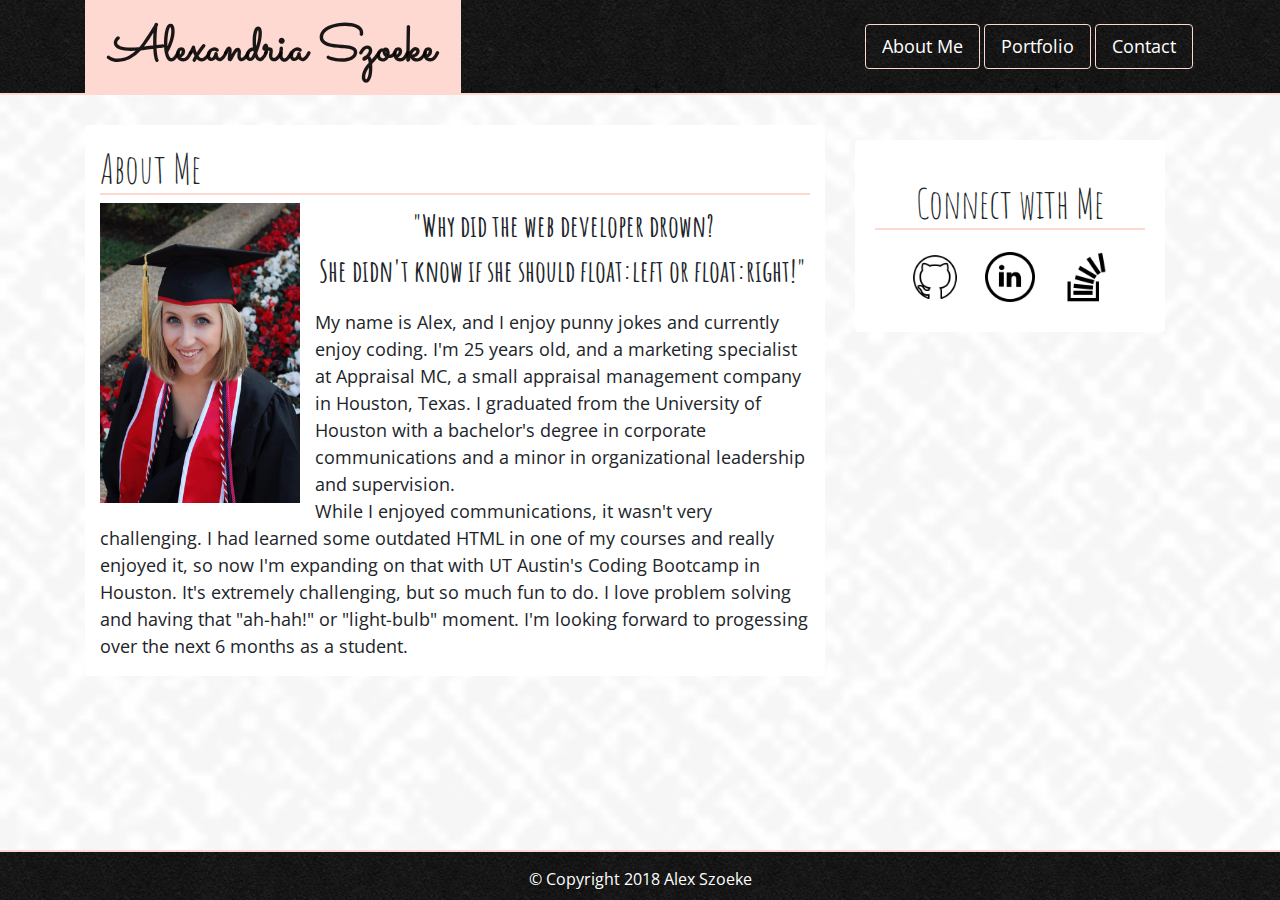
<file: index.html>
<!DOCTYPE html>
<html lang="en">

<head>
    <meta charset="UTF-8">
    <meta name="viewport" content="width=device-width, initial-scale=1.0">
    <meta http-equiv="X-UA-Compatible" content="ie=edge">
    <title>Bootstrap Portfolio</title>

    <!--Stylesheets-->
    <link rel="stylesheet" href="https://maxcdn.bootstrapcdn.com/bootstrap/4.0.0/css/bootstrap.min.css" integrity="sha384-Gn5384xqQ1aoWXA+058RXPxPg6fy4IWvTNh0E263XmFcJlSAwiGgFAW/dAiS6JXm" crossorigin="anonymous">
    <link rel="stylesheet" href="./assets/css/style.css">
    <link href="https://fonts.googleapis.com/css?family=Amatic+SC|Open+Sans+Condensed:300|Sacramento" rel="stylesheet">
</head>

<body>

    <!--Main Heading Bar, Includes Logo and Navigation Links-->
    <nav class="navbar navbar-expand-lg navbar-light bg-light">
        <!--Logo-->
        <div class="container" id="navcontainer">
            <nav class="navbar-brand justify-content-around"><h1>Alexandria Szoeke</h1></nav>
                <button class="navbar-toggler" type="button" data-toggle="collapse" data-target="#navbarNav" aria-controls="navbarNav" aria-expanded="false" aria-label="Toggle navigation">
                    <span class="navbar-toggler-icon"></span>
                </button>

            <!--Nav Links-->    
            <div class="collapse navbar-collapse justify-content-end" id="navbarNav">
                <ul class="nav nav-pills">
                    <li class="nav-item">
                        <a class="nav-link" href="./index.html">About Me</a>
                    </li>
                    <li class="nav-item">
                        <a class="nav-link" href="portfolio.html">Portfolio</a>
                    </li>
                    <li class="nav-item">
                        <a class="nav-link" href="contact.html">Contact</a>
                    </li>
                </ul>
            </div>  
        </div>
    </nav>

    <!--Container includes About me and connect with me links-->
    <div class="container" id="body container">
        <!--About Me Section-->
        <div class="row">

            <!--Column 1 Includes About Me Header, Headshot, and Bio-->
            <div class="col-md-8 col-xs-12">
                <h2>About Me</h2>
                <img src="./assets/images/grad.jpg" width="200px" alt="Gradutation Headshot" id="gradphoto">

                <p id="joke">
                "Why did the web developer drown? 

                <br>

                She didn't know if she should float:left or float:right!"
                </p>

                My name is Alex, and I enjoy punny jokes and currently enjoy coding. I'm 25 years old, and a marketing specialist at Appraisal MC, a small appraisal management company in Houston, Texas. I graduated from the University of Houston with a bachelor's degree in corporate communications and a minor in organizational leadership and supervision.
                
                <br>

                While I enjoyed communications, it wasn't very challenging. I had learned some outdated HTML in one of my courses and really enjoyed it, so now I'm expanding on that with UT Austin's Coding Bootcamp in Houston. It's extremely challenging, but so much fun to do. I love problem solving and having that "ah-hah!" or "light-bulb" moment. I'm looking forward to progessing over the next 6 months as a student.</p>
            </div>

            <!--Column 2 Includes Connect with Me Card-->
            <div class="col-md-4 col-xs-12">
                <div class="card">
                    <div class="card-body">
                        <h2 class="card-title">Connect with Me</h2>
                        <a href="https://github.com/alexszoeke" target="_blank">
                            <img src="./assets/images/github.png" alt="GitHub" width="50px" class="icon">
                        </a>
                        <a href="https://www.linkedin.com/in/alexszoeke/" target="_blank">
                            <img src="./assets/images/linkedin.png" alt="LinkedIn" width="50px" class="icon">
                        </a>
                        <a href="https://stackoverflow.com/users/8985745/alex-szoeke?tab=profile" target="_blank">
                            <img src="./assets/images/stackoverflow.png" alt="Stackoverflow" width="50px" class="icon"></a>
                    </div>
                </div>
            </div>


        </div>
        <!--End of Containter-->

        <!--Footer-->
        <div class="fixed-bottom">
            <div class="copyright">
                    © Copyright 2018 Alex Szoeke
            </div>
        </div>
        <script src="https://code.jquery.com/jquery-3.2.1.slim.min.js" integrity="sha384-KJ3o2DKtIkvYIK3UENzmM7KCkRr/rE9/Qpg6aAZGJwFDMVNA/GpGFF93hXpG5KkN" crossorigin="anonymous"></script>
        <script src="https://cdnjs.cloudflare.com/ajax/libs/popper.js/1.12.9/umd/popper.min.js" integrity="sha384-ApNbgh9B+Y1QKtv3Rn7W3mgPxhU9K/ScQsAP7hUibX39j7fakFPskvXusvfa0b4Q" crossorigin="anonymous"></script>
        <script src="https://maxcdn.bootstrapcdn.com/bootstrap/4.0.0/js/bootstrap.min.js" integrity="sha384-JZR6Spejh4U02d8jOt6vLEHfe/JQGiRRSQQxSfFWpi1MquVdAyjUar5+76PVCmYl" crossorigin="anonymous"></script>
</body>

</html>
</file>
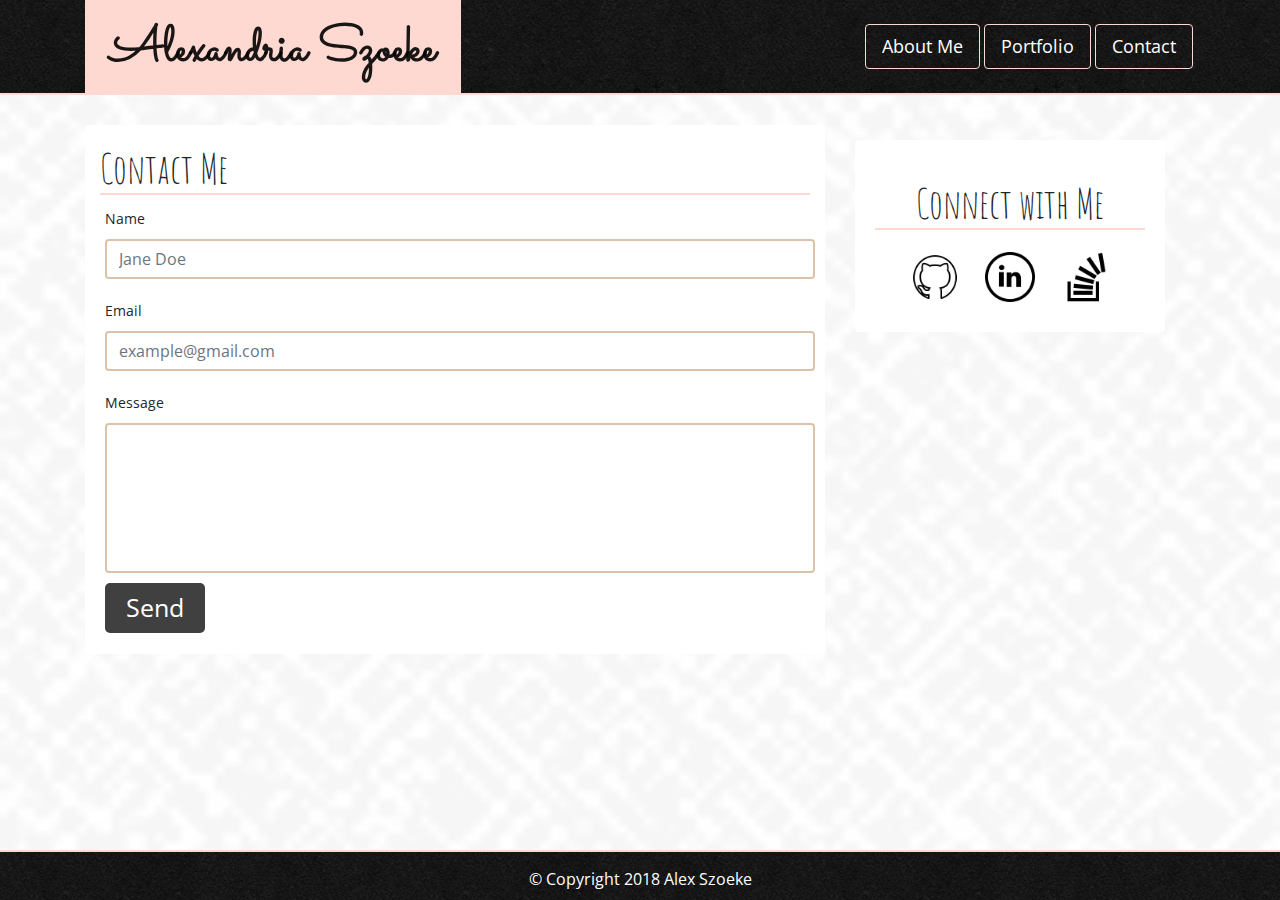
<file: contact.html>
<!DOCTYPE html>
<html lang="en">

<head>
    <meta charset="UTF-8">
    <meta name="viewport" content="width=device-width, initial-scale=1.0">
    <meta http-equiv="X-UA-Compatible" content="ie=edge">
    <title>Bootstrap Portfolio</title>

    <!--Stylesheets-->
    <link rel="stylesheet" href="https://maxcdn.bootstrapcdn.com/bootstrap/4.0.0/css/bootstrap.min.css" integrity="sha384-Gn5384xqQ1aoWXA+058RXPxPg6fy4IWvTNh0E263XmFcJlSAwiGgFAW/dAiS6JXm" crossorigin="anonymous">
    <link rel="stylesheet" href="./assets/css/style.css">
    <link href="https://fonts.googleapis.com/css?family=Amatic+SC|Open+Sans+Condensed:300|Sacramento" rel="stylesheet">
</head>

<body>

    <!--Main Heading Bar, Includes Logo and Navigation Links-->
    <nav class="navbar navbar-expand-lg navbar-light bg-light">
        <!--Logo-->
        <div class="container" id="navcontainer">
            <nav class="navbar-brand justify-content-around"><h1>Alexandria Szoeke</h1></nav>
                <button class="navbar-toggler" type="button" data-toggle="collapse" data-target="#navbarNav" aria-controls="navbarNav" aria-expanded="false" aria-label="Toggle navigation">
                    <span class="navbar-toggler-icon"></span>
                </button>

            <!--Nav Links-->    
            <div class="collapse navbar-collapse justify-content-end" id="navbarNav">
                <ul class="nav nav-pills">
                    <li class="nav-item">
                        <a class="nav-link" href="./index.html">About Me</a>
                    </li>
                    <li class="nav-item">
                        <a class="nav-link" href="portfolio.html">Portfolio</a>
                    </li>
                    <li class="nav-item">
                        <a class="nav-link" href="contact.html">Contact</a>
                    </li>
                </ul>
            </div>
        </div>
    </nav>

    <!--Container includes Contact Me Heading, Form, and connect with me links-->
    <div class="container">
        <div class="row">
            <!--Column 1 includes Contact Me Section-->
            <div class="col-md-8 col-xs-12">
                <h2>Contact Me</h2>

                <!--Form-->
                <form action="mailto: alex_szoeke@outlook.com" method="post" enctype="text/plain">
                  <div class="form-group">
                <!--Name-->
                    <label>Name</label>
                    <input tpye="text" name="fullname" placeholder="Jane Doe" class="form-control">
                  </div>

                <!--Email-->    
                  <div class="form-group">
                    <label>Email</label>
                    <input type="text" name="email" placeholder="example@gmail.com" class="form-control">
                  </div>

                <!--Message-->  
                  <div class="form-group">
                    <label>Message</label>
                    <input type="text" name="message" class="form-control" id="message">
                <!--Submit-->
                    <input type="submit" value="Send" id="button">
                  </div>
                </form>
                <!--Form Ends-->
            </div>
            <!--Contact Me Section Ends-->

            <!--Column 2 includes connect with me card-->
            <div class="col-md-4 col-xs-12">
                <div class="card">
                    <div class="card-body">
                        <h2 class="card-title">Connect with Me</h2>
                        <a href="https://github.com/alexszoeke" target="_blank">
                            <img src="./assets/images/github.png" alt="GitHub" width="50px" class="icon">
                        </a>
                        <a href="https://www.linkedin.com/in/alexszoeke/" target="_blank">
                            <img src="./assets/images/linkedin.png" alt="LinkedIn" width="50px" class="icon">
                        </a>
                        <a href="https://stackoverflow.com/users/8985745/alex-szoeke?tab=profile" target="_blank">
                            <img src="./assets/images/stackoverflow.png" alt="Stackoverflow" width="50px" class="icon"></a>
                    </div>
                </div>
            </div>


        </div>

        <!--Footer-->
        <div class="fixed-bottom">
            <div class="copyright">
                    © Copyright 2018 Alex Szoeke
        </div>
    </div>

    <script src="https://code.jquery.com/jquery-3.2.1.slim.min.js" integrity="sha384-KJ3o2DKtIkvYIK3UENzmM7KCkRr/rE9/Qpg6aAZGJwFDMVNA/GpGFF93hXpG5KkN" crossorigin="anonymous"></script>
    <script src="https://cdnjs.cloudflare.com/ajax/libs/popper.js/1.12.9/umd/popper.min.js" integrity="sha384-ApNbgh9B+Y1QKtv3Rn7W3mgPxhU9K/ScQsAP7hUibX39j7fakFPskvXusvfa0b4Q" crossorigin="anonymous"></script>
    <script src="https://maxcdn.bootstrapcdn.com/bootstrap/4.0.0/js/bootstrap.min.js" integrity="sha384-JZR6Spejh4U02d8jOt6vLEHfe/JQGiRRSQQxSfFWpi1MquVdAyjUar5+76PVCmYl" crossorigin="anonymous"></script>
</body>

</html>
</file>
<file: assets/css/style.css>
body {
    background-image: url("../images/greyzz.png");
    background-size: cover;
    font-family: 'Open Sans Condensed', sans-serif;
    font-size: 18px;
    overflow: auto;
} 


/*Nav Bar*/
.navbar {
    background-image: url("../images/black_paper.png");
    border-bottom: 2px solid #fdd9d2;
    padding: 0px;
    
}

/*Nav Link*/

.nav-link {
    border: 1px solid #fdd9d2;
    margin: 2px;
    color: white;
}

.nav-link:hover {
    background-color: #fdd9d2;
    color: black;
}

.navbar-light .navbar-toggler-icon {
    background-image: url("../images/menu.png");
}

/*Name-Logo*/
.navbar-brand {
    font-family: 'Sacramento', cursive;
    background-color: #fdd9d2;
    color: black;
}

h1 {
    font-size: 50px;
    font-weight: bolder;
    padding: 15px 25px 0px 25px;
}

/*Container*/

body > .container {
    margin-top: 30px;
    overflow: auto;
    margin-bottom: 75px;
}

#navcontainer {
    overflow: hidden;
}

#bodycontainer {
    overflow: auto;
}

h2 {
    padding-top: 20px;
    border-bottom: 2px solid #fdd9d2;
    font-family: 'Amatic SC', cursive;
    font-size: 40px;
}

/*Left Side Content (About me, portfolio, contact me form)*/
.row {
    margin: 20px;
    display: flex;
    margin: 0;
}

.col-md-8 {
    background-color: white;
    border-radius: .25rem;
}

/*Connect with me card*/

.card {
    text-align: center;
    margin: 15px;
    border: 0px;
}

.icon {
    margin: 10px;
}
/*End Card*/
/*End Container*/


/*About Me*/
#gradphoto {
    float: left;
    margin-right: 15px;
}

p {
    font-weight: bold;
    text-align: center;
    font-size: 30px;
    font-family: 'Amatic SC', cursive;
}
/*End About Me*/

/*Form*/
.form-control {
    border: 2px solid #dac2a8;
}

label {
    margin: 5px;
    font-family: 'Open Sans Condensed', sans-serif;
    font-size: 14px;
}

input {
    margin: 5px;
}

#message {
    height: 150px;
}

#button {
    background-color: #404040;
    color: white;
    border-radius: 5px;
    width: 100px;
    height: 50px;
    font-size: 25px;
    text-align: center;
    border: none;
}
/*End Form*/


/*Portfolio*/

.thumbnail {
    position: relative;
    border: 2px solid black;
    box-shadow: 3px 3px 1px black;
    margin-bottom: 15px;
    width: 285px;
    background-color: black;
}

.caption {
    position: absolute;
    top: 75%;
    left: 0;
    width: 100%;
}

.img-fluid {
    height: 200px;
}

.samples-1 {
    margin-top: 20px;
}

h3 {
    font-family: 'Open Sans Condensed', sans-serif;
    font-weight: bolder;
    background: pink;
    color: black;
    font-size: 30px;
    padding: 5px 0px;
}
/*End Portfolio*/

/*Footer*/
.fixed-bottom {
    text-align: center;
    background-image: url("../images/black_paper.png");
    color: white;
    height: 50px;
    padding: 15px;
    font-size: 16px;
    border-top: 2px solid #fdd9d2;
}

@media screen and (max-width:980px){
    h1 {
        margin: auto;
    }

    .navbar {
        width: 100%;
    }
}
</file>
